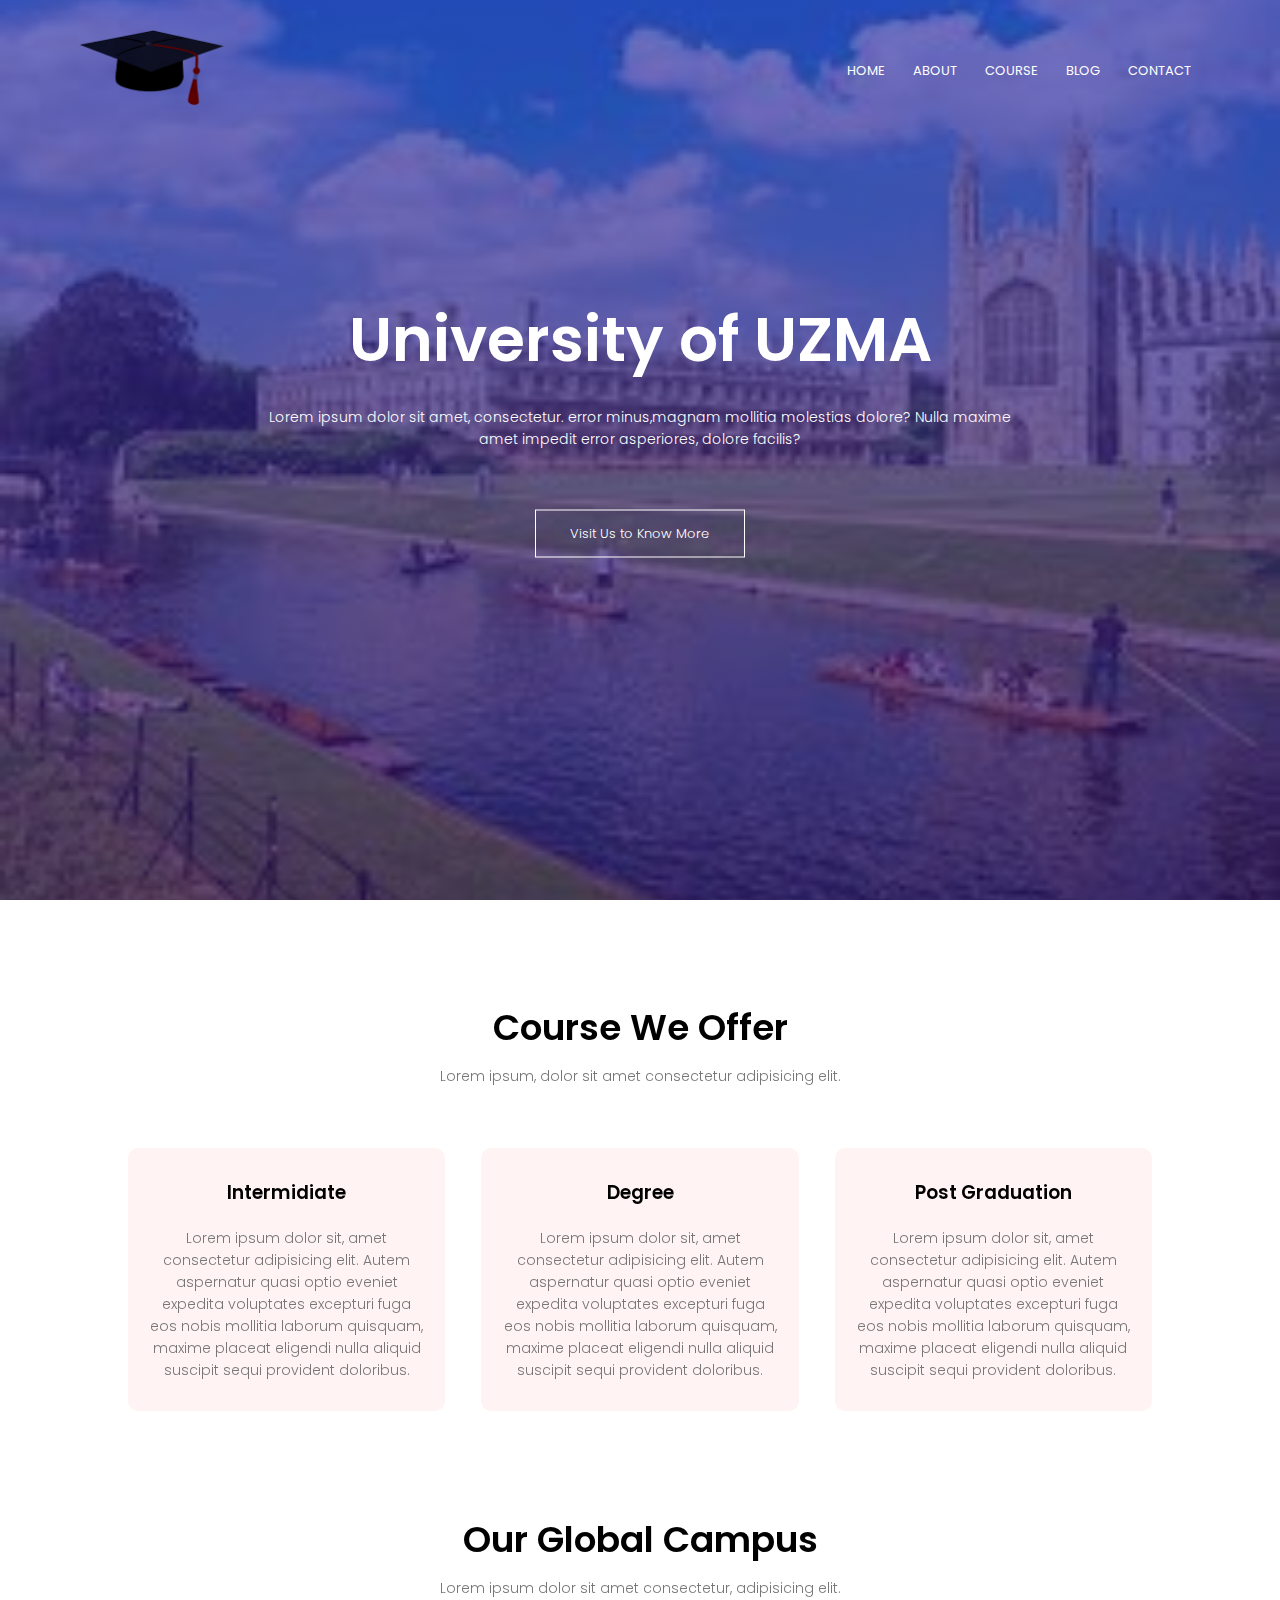
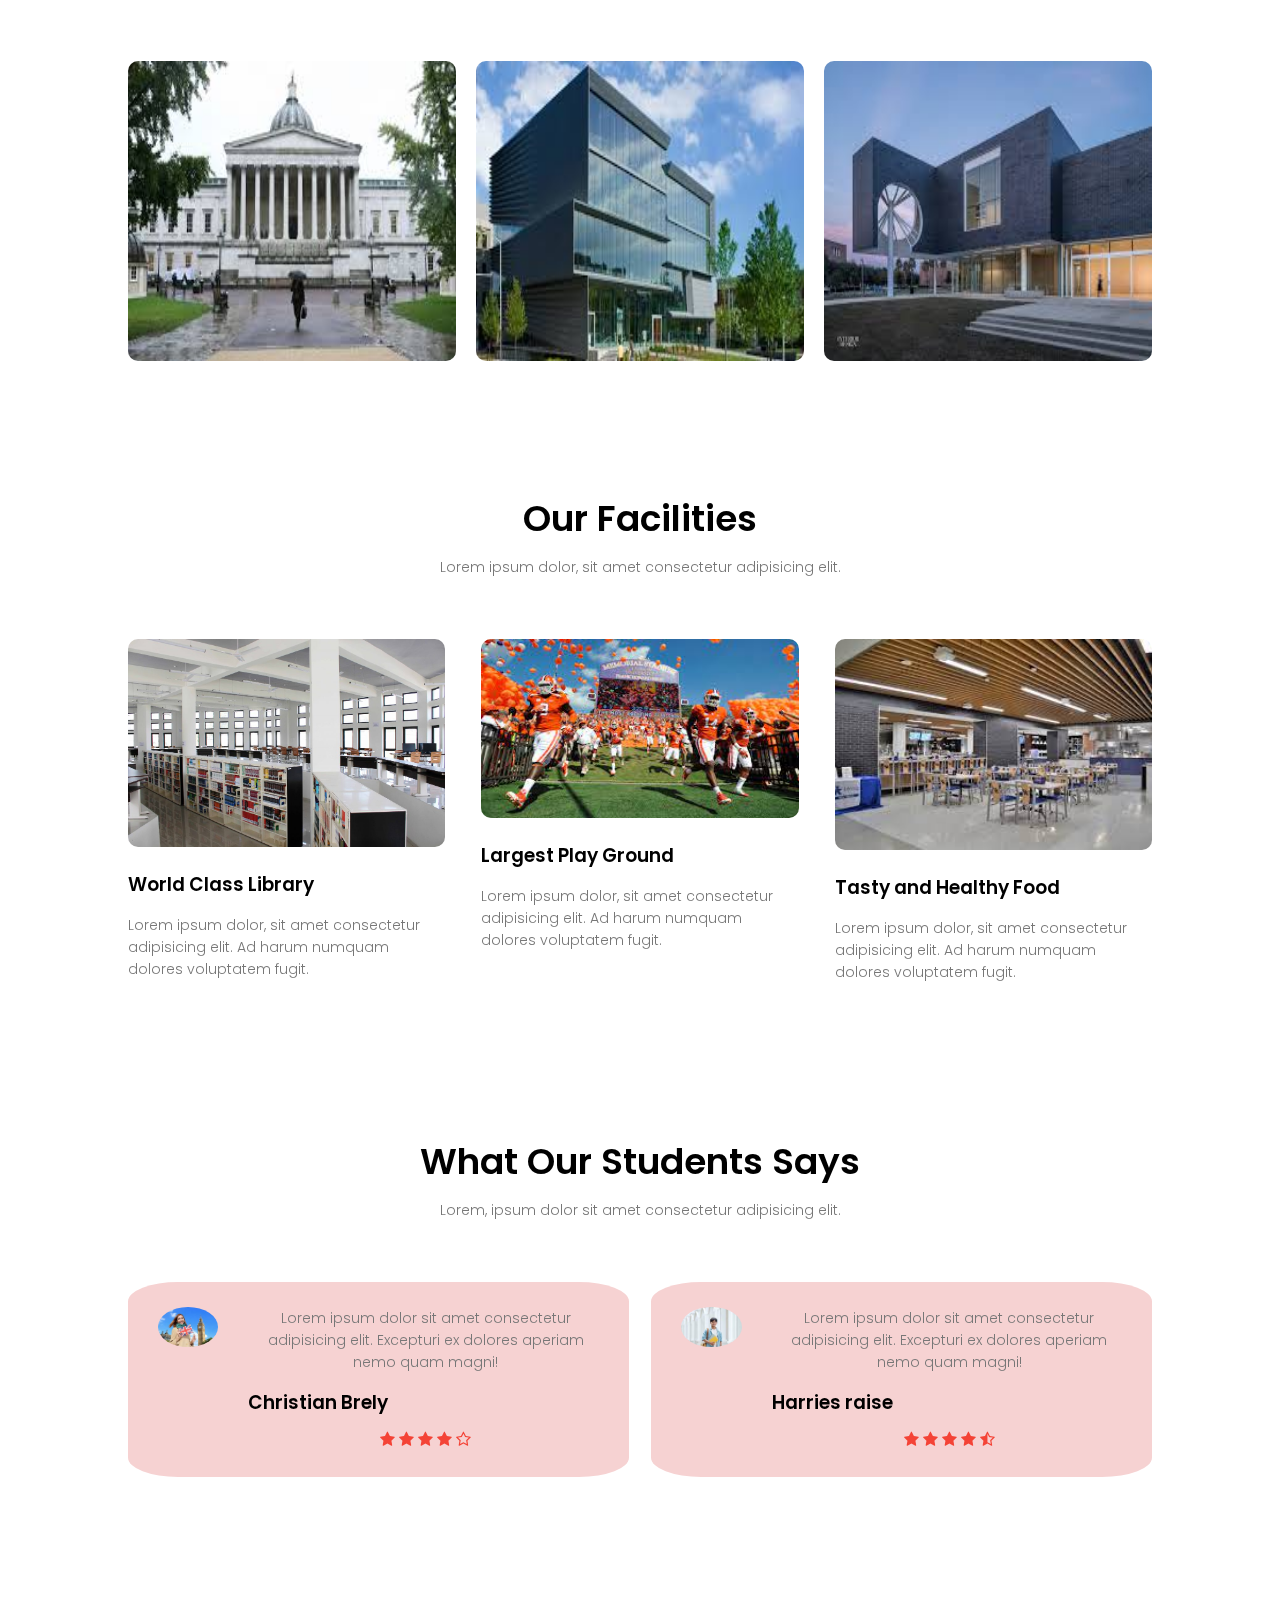
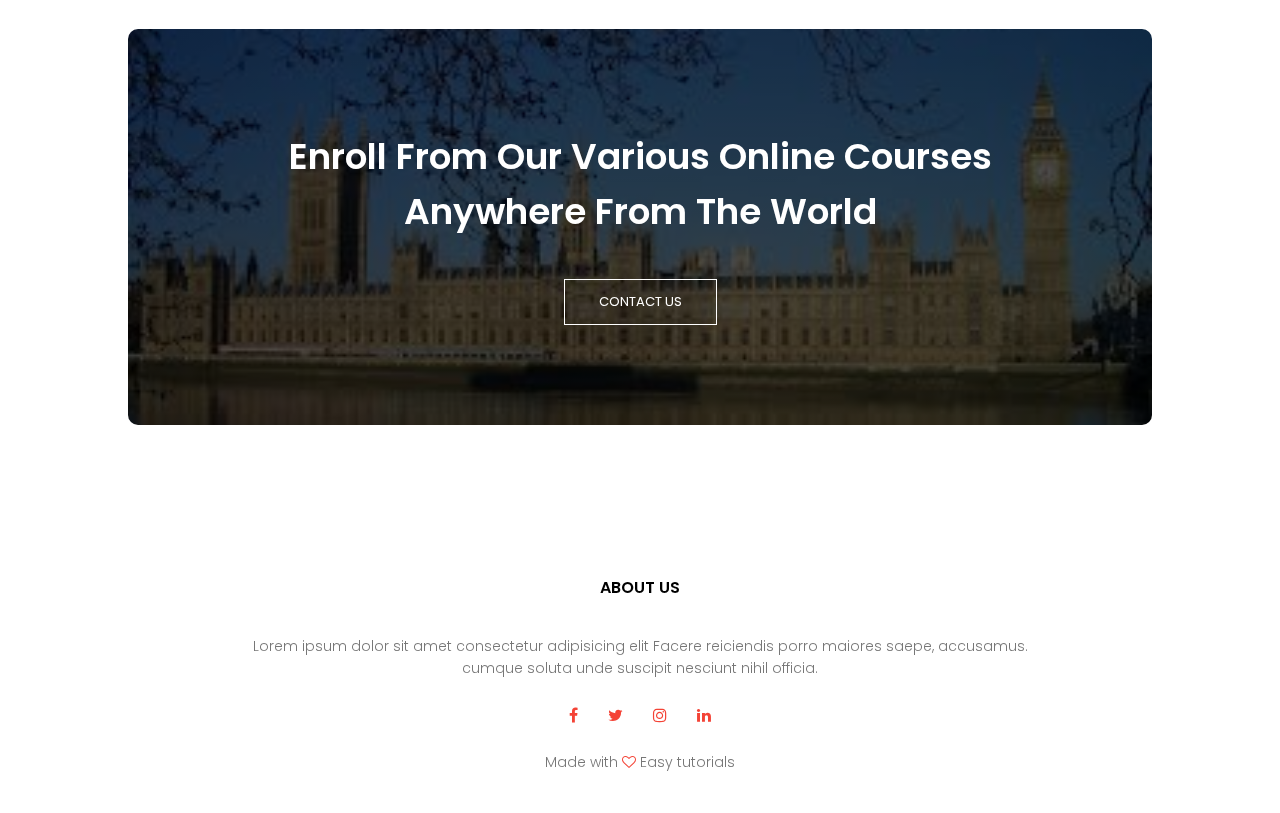
<file: index.html>
<!DOCTYPE html>
<html lang="en">
<head>
    <meta charset="UTF-8">
    <meta name="viewport" content="width=device-width, initial-scale=1.0">
    <title>university of uzma</title>
    <link rel="stylesheet" href="style.css">
    <link rel="preconnect" href="https://fonts.googleapis.com">
<link rel="preconnect" href="https://fonts.gstatic.com" crossorigin>

<link href="https://fonts.googleapis.com/css2?family=Abril+Fatface&family=Balsamiq+Sans:wght@400;700&family=Caveat&family=Pangolin&family=Poppins:ital,wght@1,700&display=swap" rel="stylesheet">
<link rel="stylesheet" href=https://cdnjs.cloudflare.com/ajax/libs/font-awesome/6.1.1/css/all.min.css>
<link rel="stylesheet" href="https://maxcdn.bootstrapcdn.com/font-awesome/4.4.0/css/font-awesome.min.css">
</head>
<body>
    <section class="header">
        <nav>
            <a href="index.html"><img src="./images/logo.png"></a>
            <div class="nav-links" id="navLinks">
                <i class="fa fa-times" onclick="hideMenu()"> </i>
                <ul>
                    <li><a href="index.html">HOME</a></li>
            <li><a href="about.html">ABOUT</a></li>
            <li><a href="course.html">COURSE</a></li>
            <li><a href="blog.html">BLOG</a></li>
            <li><a href="contact.html">CONTACT</a></li>
                </ul>
            </div>
            <i class="fa fa-bars" onclick="showMenu()"> </i>
        </nav>
       <div class="text-box">
        <h1>University of UZMA</h1>
        <p>Lorem ipsum dolor sit amet, consectetur. error minus,magnam mollitia molestias dolore? Nulla maxime<br>  amet impedit error asperiores, dolore facilis?<p>
            <a href="" class="hero-btn">Visit Us to Know More</a>
       </div> 
    
    </section>
    
    
    <!------- Course -------->
    <section class="course">
        <h1>Course We Offer</h1>
        <p>Lorem ipsum, dolor sit amet consectetur adipisicing elit.</p>
         <div class="row">
            <div class="course-col">
                <h3>Intermidiate</h3>
                <p>Lorem ipsum dolor sit, amet consectetur adipisicing elit. Autem aspernatur quasi optio eveniet expedita voluptates excepturi fuga eos nobis mollitia laborum quisquam, maxime placeat eligendi nulla aliquid suscipit sequi provident doloribus.</p>
            </div>
            <div class="course-col">
                <h3>Degree</h3>
                <p>Lorem ipsum dolor sit, amet consectetur adipisicing elit. Autem aspernatur quasi optio eveniet expedita voluptates excepturi fuga eos nobis mollitia laborum quisquam, maxime placeat eligendi nulla aliquid suscipit sequi provident doloribus.</p>
            </div>
            <div class="course-col">
                <h3>Post Graduation</h3>
                <p>Lorem ipsum dolor sit, amet consectetur adipisicing elit. Autem aspernatur quasi optio eveniet expedita voluptates excepturi fuga eos nobis mollitia laborum quisquam, maxime placeat eligendi nulla aliquid suscipit sequi provident doloribus.</p>
            </div>
         </div>
    </section>

    <!-------- Campus -------->
    <section class="campus">
        <h1>Our Global Campus</h1>
        <p>Lorem ipsum dolor sit amet consectetur, adipisicing elit.</p>
        <div class="row">
            <div class="campus-col">
               <img src="./images/uni1.jpg" >
                 <div class="layer">
                    <h3>LONDON</h3>
                </div>
            </div>
            <div class="campus-col">
                <img src="./images/uni2.jpg" >
                  <div class="layer">
                     <h3>NEWYORK</h3>
                 </div>
             </div>
             <div class="campus-col">
                <img src="./images/uni3.jpg" >
                  <div class="layer">
                     <h3>WASHINGTON</h3>
                 </div>
             </div>
        </div>
    </section>
      <!-------------- facilities ---------------->
      <section class="facilities">
        <h1>Our Facilities</h1>
        <p>Lorem ipsum dolor, sit amet consectetur adipisicing elit.</p>
         <div class="row">
            <div class="facilities-col">
                <img src="./images/library.jpg" alt="">
                <h3>World Class Library</h3>
                <p>Lorem ipsum dolor, sit amet consectetur adipisicing elit. Ad harum numquam dolores voluptatem fugit.</p>
            </div>
            <div class="facilities-col">
                <img src="./images/football.jpg" alt="">
                <h3>Largest Play Ground</h3>
                <p>Lorem ipsum dolor, sit amet consectetur adipisicing elit. Ad harum numquam dolores voluptatem fugit.</p>
            </div>
            <div class="facilities-col">
                <img src="./images/cafeteria.jpg" alt="">
                <h3>Tasty and Healthy Food</h3>
                <p>Lorem ipsum dolor, sit amet consectetur adipisicing elit. Ad harum numquam dolores voluptatem fugit.</p>
            </div>
         </div>
      </section>
      <!----------------- Testimonials -------------->
       
    <section class="testimonial">
        <h1>What Our Students Says</h1>
        <p>Lorem, ipsum dolor sit amet consectetur adipisicing elit.</p>
        <div class="row">
            <div class="testimonial-col">
                <img src="./images/girl.jpg">
                <div>
                    <p>
                        Lorem ipsum dolor sit amet consectetur adipisicing elit. Excepturi ex dolores aperiam nemo quam magni!
                    </p>
                    <h3>Christian Brely</h3>
                    <i class="fa fa-star"></i>
                    <i class="fa fa-star"></i>
                    <i class="fa fa-star"></i>
                    <i class="fa fa-star"></i>
                    <i class="fa fa-star-o"></i>

                </div>
            </div>
            <div class="testimonial-col">
                <img src="./images/boy.jpg">
                <div>
                    <p>
                        Lorem ipsum dolor sit amet consectetur adipisicing elit. Excepturi ex dolores aperiam nemo quam magni!
                    </p>
                    <h3>Harries raise</h3>
                    <i class="fa fa-star"></i>
                    <i class="fa fa-star"></i>
                    <i class="fa fa-star"></i>
                    <i class="fa fa-star"></i>
                    <i class="fa fa-star-half-o"></i>
                
                </div>
            </div>
            
        </div>
      </section>
<!---------------------- Call To Action---------------------------->
    <section class="cta">
        <h1>Enroll From Our Various Online Courses <br>
            Anywhere From The World</h1>
        <a href="" class="hero-btn">CONTACT US</a>
 
    </section>

    <!----------------  Footer  -------------->
     <section class="footer">
        <h4>ABOUT US</h4>
        <p>Lorem ipsum dolor sit amet consectetur adipisicing elit Facere reiciendis porro maiores saepe, accusamus.<br> cumque soluta unde suscipit nesciunt nihil officia.
        </p>
        <div class="icons">
            <i class="fa fa-facebook"></i>
            <i class="fa fa-twitter"></i>
            <i class="fa fa-instagram"></i>
            <i class="fa fa-linkedin"></i>
        </div>
        <p>Made with <i class="fa fa-heart-o"></i> Easy tutorials</p>
     </section>

    <!-------JavaScript for Toggle menu --------->
    <script>
        var navLinks = document.getElementById("navLinks");
         function showMenu(){
            navLinks.style.right = "0";
         }
         function hideMenu(){
            navLinks.style.right = "-200px";
         }
       
    </script>
</body>
</html>
</file>
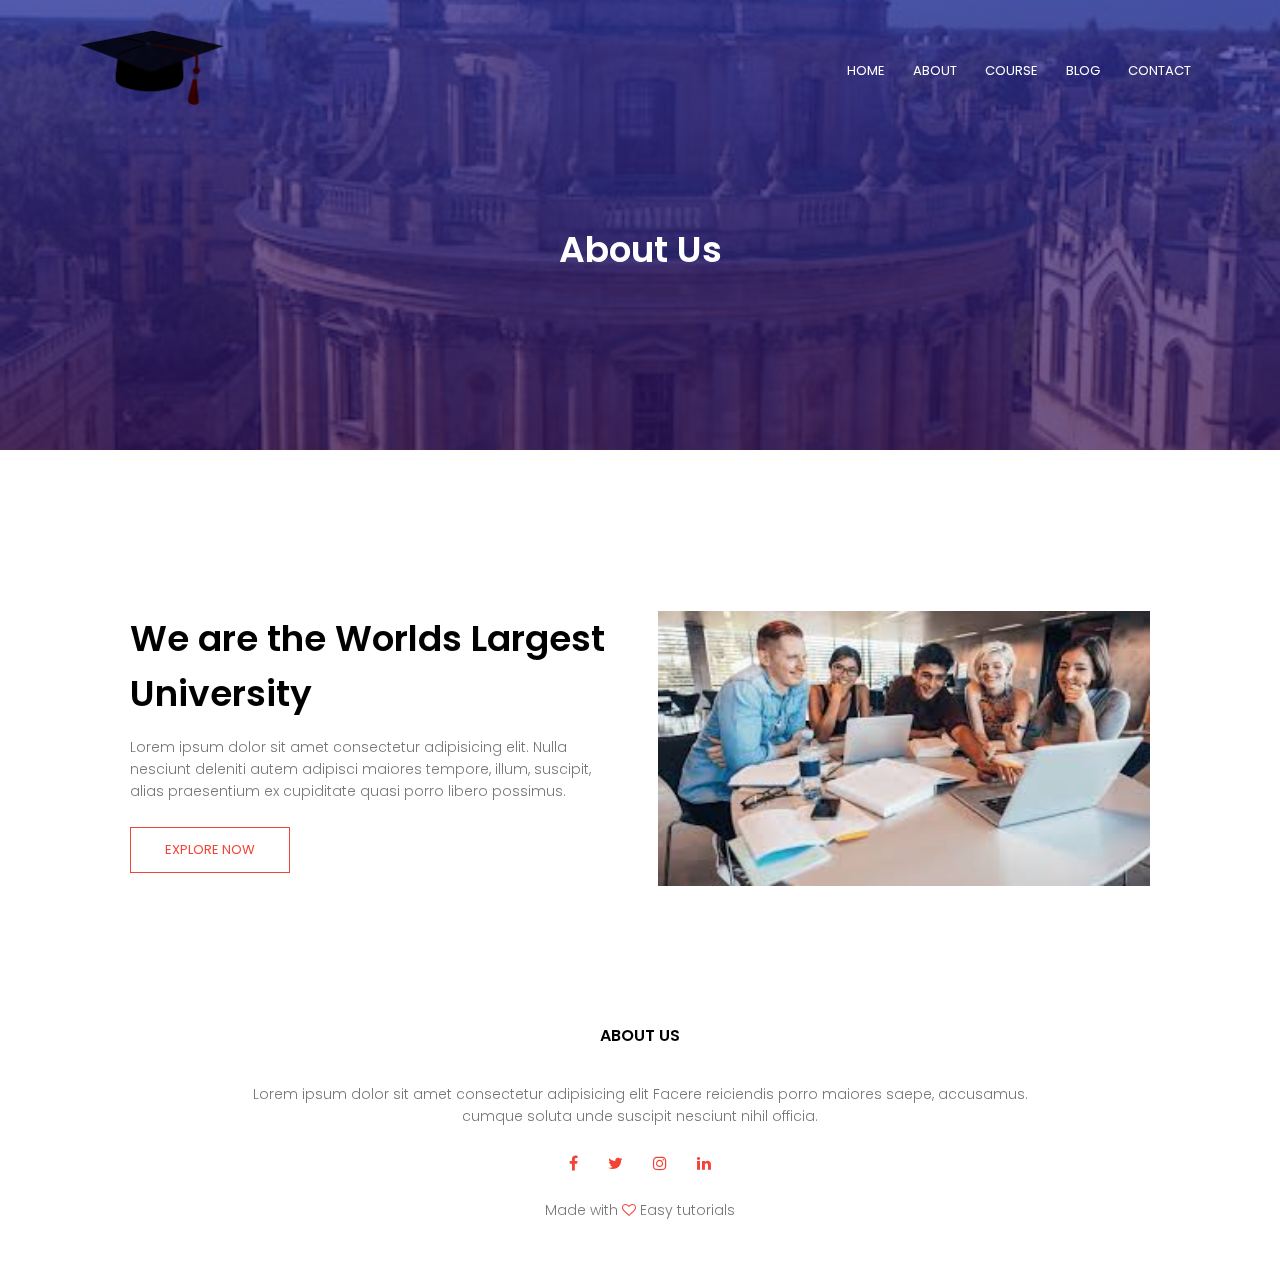
<file: about.html>
<!DOCTYPE html>
<html lang="en">
  <head>
    <meta charset="UTF-8" />
    <meta name="viewport" content="width=device-width, initial-scale=1.0" />
    <title>university of uzma</title>
    <link rel="stylesheet" href="style.css" />
    <link rel="preconnect" href="https://fonts.googleapis.com" />
    <link rel="preconnect" href="https://fonts.gstatic.com" crossorigin />

    <link
      href="https://fonts.googleapis.com/css2?family=Abril+Fatface&family=Balsamiq+Sans:wght@400;700&family=Caveat&family=Pangolin&family=Poppins:ital,wght@1,700&display=swap"
      rel="stylesheet"
    />
    <link rel="stylesheet"
    href=https://cdnjs.cloudflare.com/ajax/libs/font-awesome/6.1.1/css/all.min.css>
    <link
      rel="stylesheet"
      href="https://maxcdn.bootstrapcdn.com/font-awesome/4.4.0/css/font-awesome.min.css"
    />
  </head>
  <body>
    <section class="sub-header">
      <nav>
        <a href="index.html"><img src="./images/logo.png" /></a>
        <div class="nav-links" id="navLinks">
          <i class="fa fa-times" onclick="hideMenu()"> </i>
          <ul>
            <li><a href="index.html">HOME</a></li>
            <li><a href="about.html">ABOUT</a></li>
            <li><a href="course.html">COURSE</a></li>
            <li><a href="blog.html">BLOG</a></li>
            <li><a href="contact.html">CONTACT</a></li>
          </ul>
        </div>
        <i class="fa fa-bars" onclick="showMenu()"> </i>
      </nav>
      <h1>About Us</h1>
    </section>

    <!-----------------  about us content  ------------------->
    <section class="about-us">
      <div class="row">
        <div class="about-col">
          <h1>We are the Worlds Largest University</h1>
           <p>Lorem ipsum dolor sit amet consectetur adipisicing elit. Nulla nesciunt deleniti autem adipisci maiores tempore, illum, suscipit, alias praesentium ex cupiditate quasi porro libero possimus.</p>
           <a href="" class="hero-btn red-btn">EXPLORE NOW</a>
        </div>
        <div class="about-col">
            <img src="./images/ab1.jpg" alt="" >
        </div>
      </div>
    </section>
    <!----------------  Footer  -------------->
    <section class="footer">
      <h4>ABOUT US</h4>
      <p>
        Lorem ipsum dolor sit amet consectetur adipisicing elit Facere
        reiciendis porro maiores saepe, accusamus.<br />
        cumque soluta unde suscipit nesciunt nihil officia.
      </p>
      <div class="icons">
        <i class="fa fa-facebook"></i>
        <i class="fa fa-twitter"></i>
        <i class="fa fa-instagram"></i>
        <i class="fa fa-linkedin"></i>
      </div>
      <p>Made with <i class="fa fa-heart-o"></i> Easy tutorials</p>
    </section>

    <!-------JavaScript for Toggle menu --------->
    <script>
      var navLinks = document.getElementById("navLinks");
      function showMenu() {
        navLinks.style.right = "0";
      }
      function hideMenu() {
        navLinks.style.right = "-200px";
      }
    </script>
  </body>
</html>
</file>
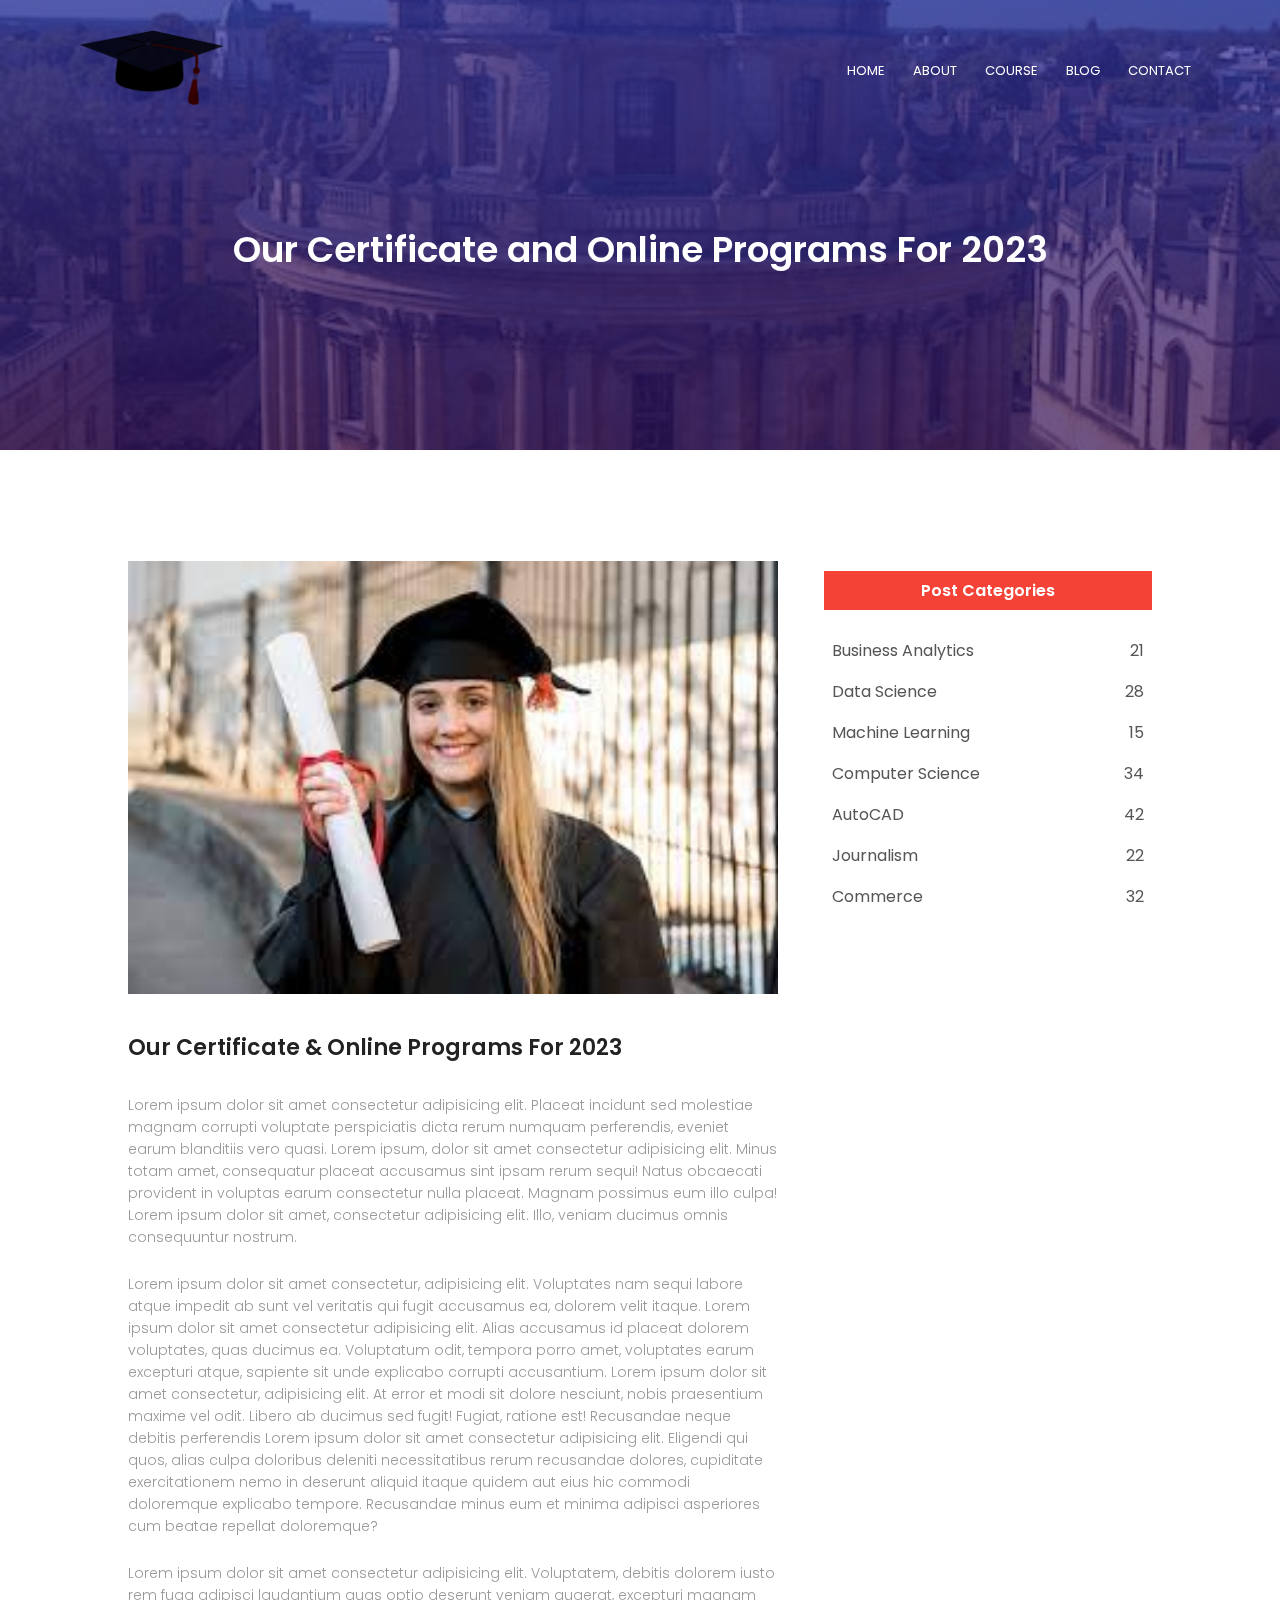
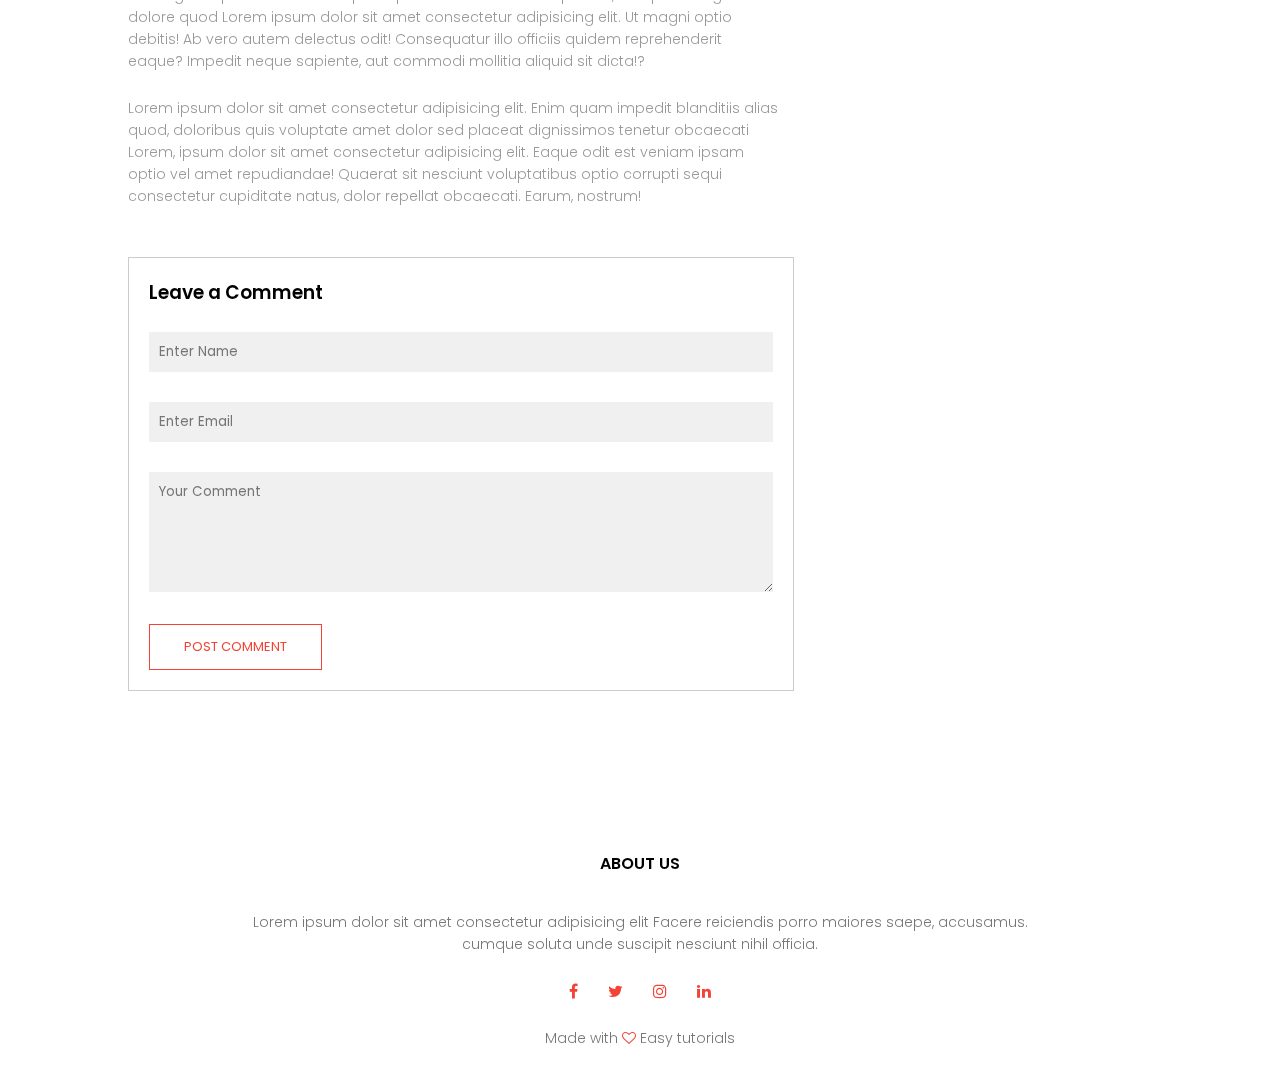
<file: blog.html>
<!DOCTYPE html>
<html lang="en">
  <head>
    <meta charset="UTF-8" />
    <meta name="viewport" content="width=device-width, initial-scale=1.0" />
    <title>university of uzma</title>
    <link rel="stylesheet" href="style.css" />
    <link rel="preconnect" href="https://fonts.googleapis.com" />
    <link rel="preconnect" href="https://fonts.gstatic.com" crossorigin />

    <link
      href="https://fonts.googleapis.com/css2?family=Abril+Fatface&family=Balsamiq+Sans:wght@400;700&family=Caveat&family=Pangolin&family=Poppins:ital,wght@1,700&display=swap"
      rel="stylesheet"
    />
    <link rel="stylesheet"
    href=https://cdnjs.cloudflare.com/ajax/libs/font-awesome/6.1.1/css/all.min.css>
    <link
      rel="stylesheet"
      href="https://maxcdn.bootstrapcdn.com/font-awesome/4.4.0/css/font-awesome.min.css"
    />
  </head>
  <body>
    <section class="sub-header">
      <nav>
        <a href="index.html"><img src="./images/logo.png" /></a>
        <div class="nav-links" id="navLinks">
          <i class="fa fa-times" onclick="hideMenu()"> </i>
          <ul>
            <li><a href="index.html">HOME</a></li>
            <li><a href="about.html">ABOUT</a></li>
            <li><a href="course.html">COURSE</a></li>
            <li><a href="blog.html">BLOG</a></li>
            <li><a href="contact.html">CONTACT</a></li>
          </ul>
        </div>
        <i class="fa fa-bars" onclick="showMenu()"> </i>
      </nav>
      <h1>Our Certificate and Online Programs For 2023</h1>
    </section>
    <!------------ blog page content--------->
    <section class="blog-content">
    <div class="row">
    
      <div class="blog-left">
        <img src="./images/certificate.jpg" alt="">
          <h2>Our Certificate & Online Programs For 2023</h2>
          <p>Lorem ipsum dolor sit amet consectetur adipisicing elit. Placeat incidunt sed molestiae magnam corrupti voluptate perspiciatis dicta rerum numquam perferendis, eveniet earum blanditiis vero quasi. Lorem ipsum, dolor sit amet consectetur adipisicing elit. Minus totam amet, consequatur placeat accusamus sint ipsam rerum sequi! Natus obcaecati provident in voluptas earum consectetur nulla placeat. Magnam possimus eum illo culpa! Lorem ipsum dolor sit amet, consectetur adipisicing elit. Illo, veniam ducimus omnis consequuntur nostrum. </p>
          <br>
          <p>
            Lorem ipsum dolor sit amet consectetur, adipisicing elit. Voluptates nam sequi labore atque impedit ab sunt vel veritatis qui fugit accusamus ea, dolorem velit itaque. Lorem ipsum dolor sit amet consectetur adipisicing elit. Alias accusamus id placeat dolorem voluptates, quas ducimus ea. Voluptatum odit, tempora porro amet, voluptates earum excepturi atque, sapiente sit unde explicabo corrupti accusantium. Lorem ipsum dolor sit amet consectetur, adipisicing elit. At error et modi sit dolore nesciunt, nobis praesentium maxime vel odit. Libero ab ducimus sed fugit! Fugiat, ratione est! Recusandae neque debitis perferendis  Lorem ipsum dolor sit amet consectetur adipisicing elit. Eligendi qui quos, alias culpa doloribus deleniti necessitatibus rerum recusandae dolores, cupiditate exercitationem nemo in deserunt aliquid itaque quidem aut eius hic commodi doloremque explicabo tempore. Recusandae minus eum et minima adipisci asperiores cum beatae repellat doloremque?
          </p>
          <br>
          <p>Lorem ipsum dolor sit amet consectetur adipisicing elit. Voluptatem, debitis dolorem iusto rem fuga adipisci laudantium quas optio deserunt veniam quaerat, excepturi magnam dolore quod Lorem ipsum dolor sit amet consectetur adipisicing elit. Ut magni optio debitis! Ab vero autem delectus odit! Consequatur illo officiis quidem reprehenderit eaque? Impedit neque sapiente, aut commodi mollitia aliquid sit dicta!?</p>
          <br>
          <p>Lorem ipsum dolor sit amet consectetur adipisicing elit. Enim quam impedit blanditiis alias quod, doloribus quis voluptate amet dolor sed placeat dignissimos tenetur obcaecati Lorem, ipsum dolor sit amet consectetur adipisicing elit. Eaque odit est veniam ipsam optio vel amet repudiandae! Quaerat sit nesciunt voluptatibus optio corrupti sequi consectetur cupiditate natus, dolor repellat obcaecati. Earum, nostrum!</p>
          <div class="comment-box">
     
           <h3>Leave a Comment</h3>

           <form class="comment-form">
            <input type="text" placeholder="Enter Name">
            <input type="email" placeholder="Enter Email">
            <textarea rows="5" placeholder="Your Comment"></textarea>
            <button type="submit" class="hero-btn red-btn">POST COMMENT</button>

           </form>


          </div>
      




      </div>
      <div class="blog-right">
        <h3>Post Categories</h3>
        <div>
          <span>Business Analytics</span>
          <span>21</span>
        </div>
        <div>
          <span>Data Science</span>
          <span>28</span>
        </div>
        <div>
          <span>Machine Learning</span>
          <span>15</span>
        </div>
        <div>
          <span>Computer Science</span>
          <span>34</span>
        </div>
        <div>
          <span>AutoCAD</span>
          <span>42</span>
        </div>
        <div>
          <span>Journalism</span>
          <span>22</span>
        </div>
        <div>
          <span>Commerce</span>
          <span>32</span>
        </div>
      </div>
    </div> 
  
     
    </section>
  
    <!----------------  Footer  -------------->
    <section class="footer">
      <h4>ABOUT US</h4>
      <p>
        Lorem ipsum dolor sit amet consectetur adipisicing elit Facere
        reiciendis porro maiores saepe, accusamus.<br />
        cumque soluta unde suscipit nesciunt nihil officia.
      </p>
      <div class="icons">
        <i class="fa fa-facebook"></i>
        <i class="fa fa-twitter"></i>
        <i class="fa fa-instagram"></i>
        <i class="fa fa-linkedin"></i>
      </div>
      <p>Made with <i class="fa fa-heart-o"></i> Easy tutorials</p>
    </section>

    <!-------JavaScript for Toggle menu --------->
    <script>
      var navLinks = document.getElementById("navLinks");
      function showMenu() {
        navLinks.style.right = "0";
      }
      function hideMenu() {
        navLinks.style.right = "-200px";
      }
    </script>
  </body>
</html>
</file>
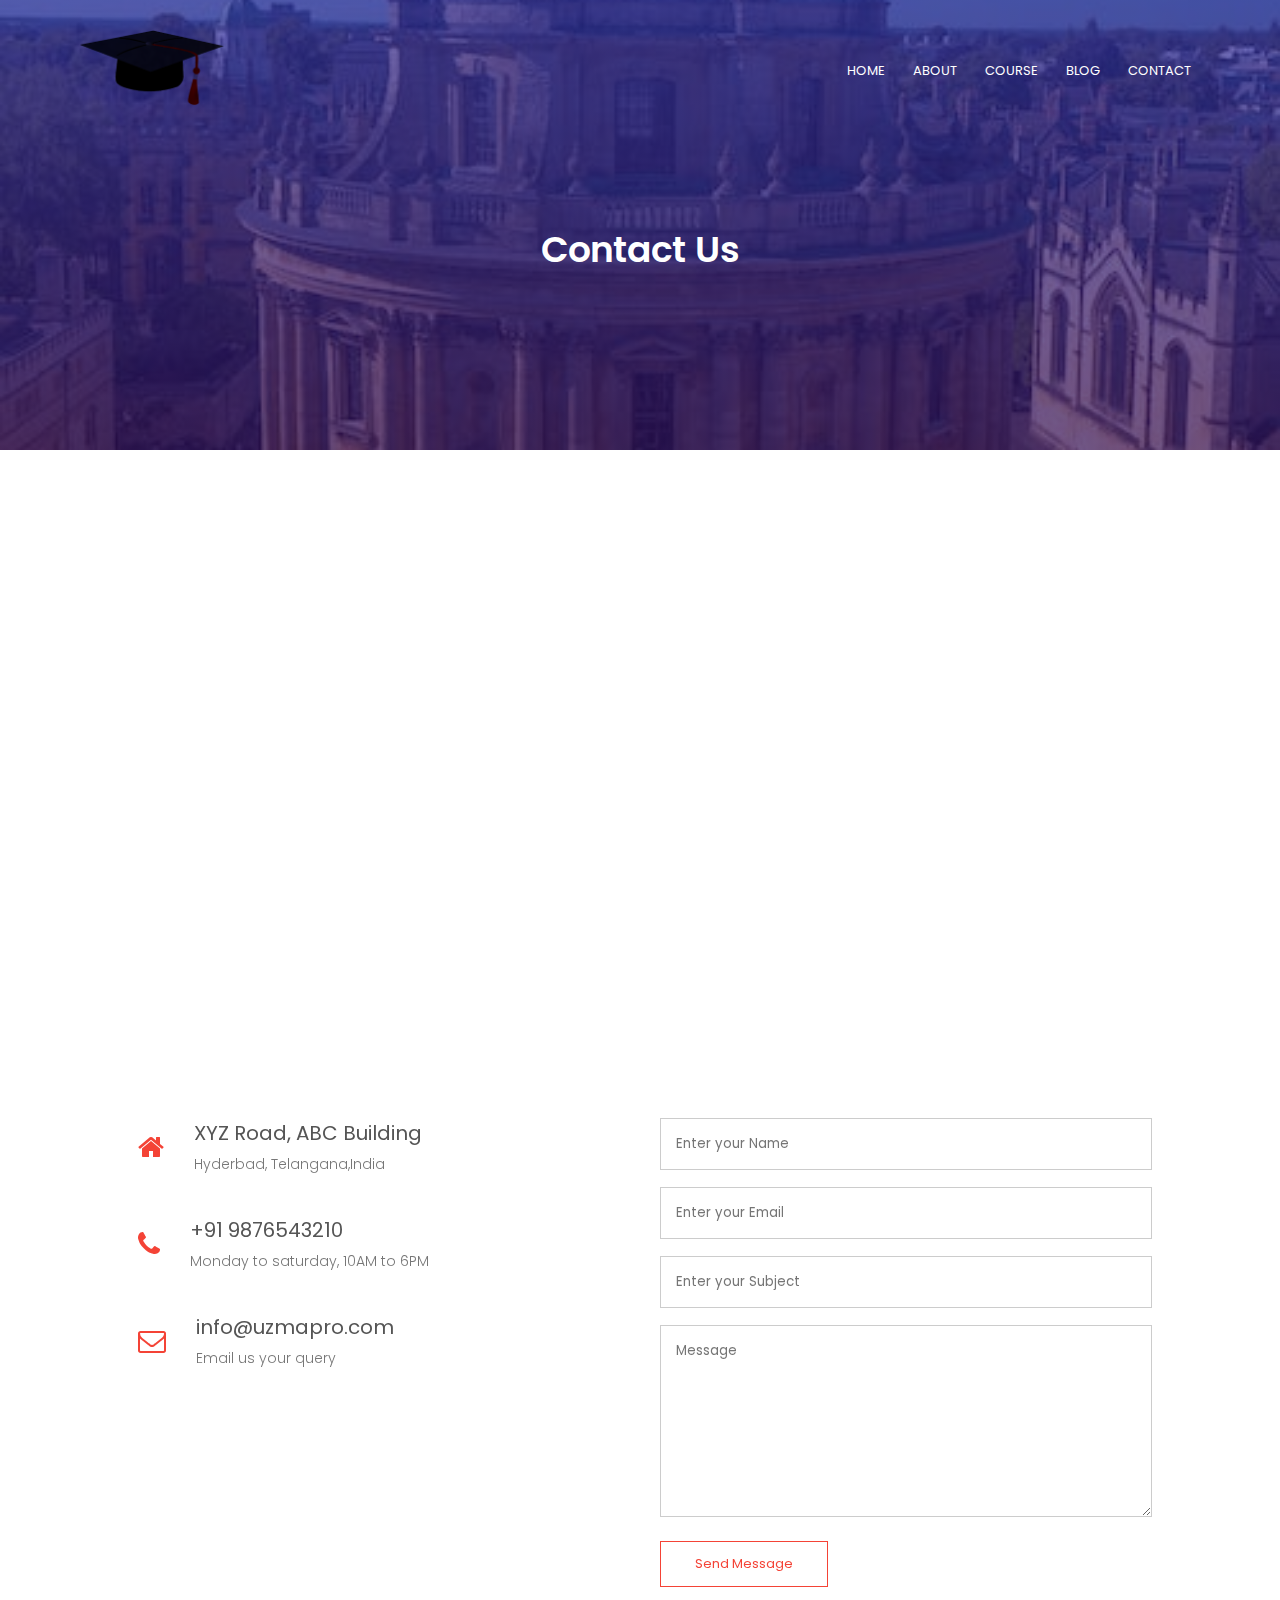
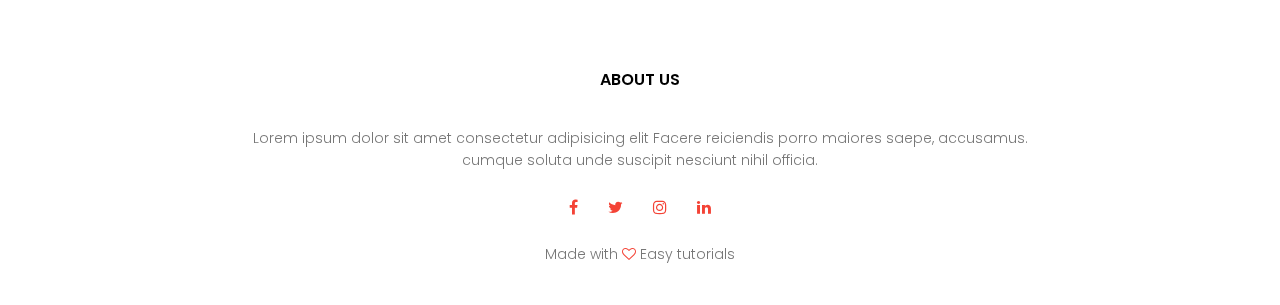
<file: contact.html>
<!DOCTYPE html>
<html lang="en">
  <head>
    <meta charset="UTF-8" />
    <meta name="viewport" content="width=device-width, initial-scale=1.0" />
    <title>university of uzma</title>
    <link rel="stylesheet" href="style.css" />
    <link rel="preconnect" href="https://fonts.googleapis.com" />
    <link rel="preconnect" href="https://fonts.gstatic.com" crossorigin />

    <link
      href="https://fonts.googleapis.com/css2?family=Abril+Fatface&family=Balsamiq+Sans:wght@400;700&family=Caveat&family=Pangolin&family=Poppins:ital,wght@1,700&display=swap"
      rel="stylesheet"
    />
    <link rel="stylesheet"
    href=https://cdnjs.cloudflare.com/ajax/libs/font-awesome/6.1.1/css/all.min.css>
    <link
      rel="stylesheet"
      href="https://maxcdn.bootstrapcdn.com/font-awesome/4.4.0/css/font-awesome.min.css"
    />
  </head>
  <body>
    <section class="sub-header">
      <nav>
        <a href="index.html"><img src="./images/logo.png" /></a>
        <div class="nav-links" id="navLinks">
          <i class="fa fa-times" onclick="hideMenu()"> </i>
          <ul>
            <li><a href="index.html">HOME</a></li>
            <li><a href="about.html">ABOUT</a></li>
            <li><a href="course.html">COURSE</a></li>
            <li><a href="blog.html">BLOG</a></li>
            <li><a href="contact.html">CONTACT</a></li>
          </ul>
        </div>
        <i class="fa fa-bars" onclick="showMenu()"> </i>
      </nav>
      <h1>Contact Us</h1>
    </section>
    <!------------     Contact Us     ------------->
    <section class="location">
      <iframe src="https://www.google.com/maps/embed?pb=!1m14!1m12!1m3!1d3929353.8896644763!2d80.7610164!3d15.89546195!2m3!1f0!2f0!3f0!3m2!1i1024!2i768!4f13.1!5e0!3m2!1sen!2sin!4v1693208246982!5m2!1sen!2sin" width="600" height="450" style="border:0;" allowfullscreen="" loading="lazy" referrerpolicy="no-referrer-when-downgrade"></iframe>

    </section>
     <section class="contact-us">
      <div class="row">
        <div class="contact-col">
          <div>
            <i class="fa fa-home"></i>
            <span>
              <h5>XYZ Road, ABC Building</h5>
              <p>Hyderbad, Telangana,India</p>
            </span>
          </div>
          <div>
            <i class="fa fa-phone"></i>
            <span>
              <h5>+91 9876543210</h5>
              <p>Monday to saturday, 10AM to 6PM</p>
            </span>
          </div>
          <div>
            <i class="fa fa-envelope-o"></i>
            <span>
              <h5>info@uzmapro.com</h5>
              <p>Email us your query</p>
            </span>
          </div>
        </div>
        <div class="contact-col">

          <form class="">
            <input type="text" placeholder="Enter your Name" required>
            <input type="email" placeholder="Enter your Email" required>
            <input type="text" placeholder="Enter your Subject" required>
            <textarea rows="8" placeholder="Message" required></textarea>
            <button type="submit" class="hero-btn red-btn">Send Message</button>

           </form>




        </div>
      </div>
     </section>



    <!----------------  Footer  -------------->
    <section class="footer">
      <h4>ABOUT US</h4>
      <p>
        Lorem ipsum dolor sit amet consectetur adipisicing elit Facere
        reiciendis porro maiores saepe, accusamus.<br />
        cumque soluta unde suscipit nesciunt nihil officia.
      </p>
      <div class="icons">
        <i class="fa fa-facebook"></i>
        <i class="fa fa-twitter"></i>
        <i class="fa fa-instagram"></i>
        <i class="fa fa-linkedin"></i>
      </div>
      <p>Made with <i class="fa fa-heart-o"></i> Easy tutorials</p>
    </section>

    <!-------JavaScript for Toggle menu --------->
    <script>
      var navLinks = document.getElementById("navLinks");
      function showMenu() {
        navLinks.style.right = "0";
      }
      function hideMenu() {
        navLinks.style.right = "-200px";
      }
    </script>
  </body>
</html>
</file>
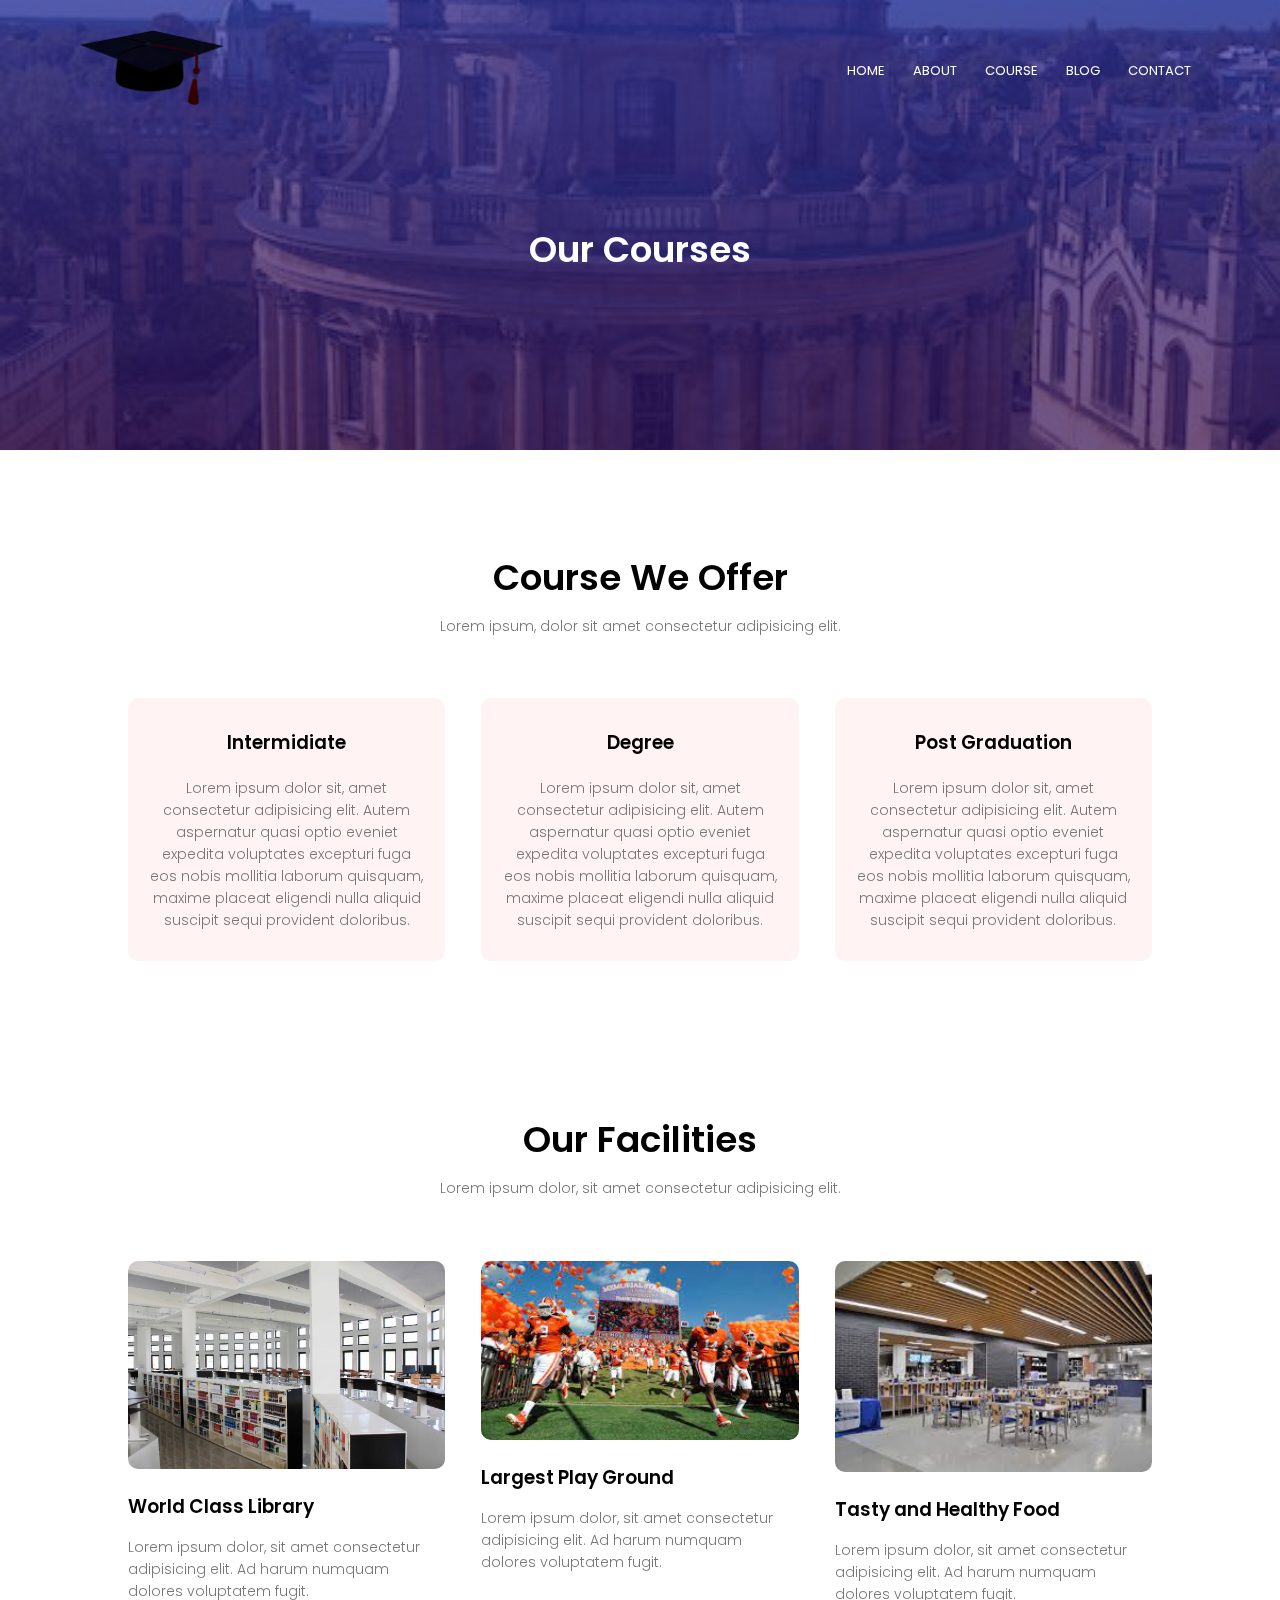
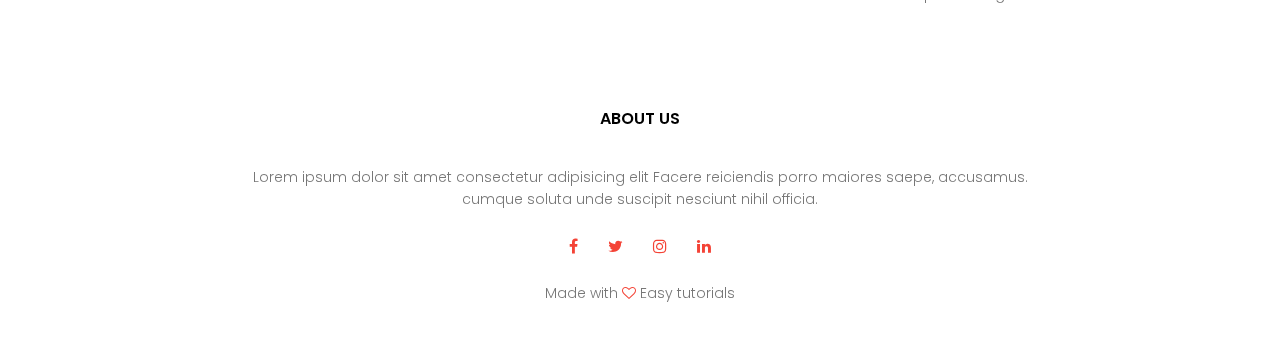
<file: course.html>
<!DOCTYPE html>
<html lang="en">
  <head>
    <meta charset="UTF-8" />
    <meta name="viewport" content="width=device-width, initial-scale=1.0" />
    <title>university of uzma</title>
    <link rel="stylesheet" href="style.css" />
    <link rel="preconnect" href="https://fonts.googleapis.com" />
    <link rel="preconnect" href="https://fonts.gstatic.com" crossorigin />

    <link
      href="https://fonts.googleapis.com/css2?family=Abril+Fatface&family=Balsamiq+Sans:wght@400;700&family=Caveat&family=Pangolin&family=Poppins:ital,wght@1,700&display=swap"
      rel="stylesheet"
    />
    <link rel="stylesheet"
    href=https://cdnjs.cloudflare.com/ajax/libs/font-awesome/6.1.1/css/all.min.css>
    <link
      rel="stylesheet"
      href="https://maxcdn.bootstrapcdn.com/font-awesome/4.4.0/css/font-awesome.min.css"
    />
  </head>
  <body>
    <section class="sub-header">
      <nav>
        <a href="index.html"><img src="./images/logo.png" /></a>
        <div class="nav-links" id="navLinks">
          <i class="fa fa-times" onclick="hideMenu()"> </i>
          <ul>
            <li><a href="index.html">HOME</a></li>
            <li><a href="about.html">ABOUT</a></li>
            <li><a href="course.html">COURSE</a></li>
            <li><a href="blog.html">BLOG</a></li>
            <li><a href="contact.html">CONTACT</a></li>
          </ul>
        </div>
        <i class="fa fa-bars" onclick="showMenu()"> </i>
      </nav>
      <h1>Our Courses</h1>
    </section>
    <!------- Course -------->
    <section class="course">
      <h1>Course We Offer</h1>
      <p>Lorem ipsum, dolor sit amet consectetur adipisicing elit.</p>
       <div class="row">
          <div class="course-col">
              <h3>Intermidiate</h3>
              <p>Lorem ipsum dolor sit, amet consectetur adipisicing elit. Autem aspernatur quasi optio eveniet expedita voluptates excepturi fuga eos nobis mollitia laborum quisquam, maxime placeat eligendi nulla aliquid suscipit sequi provident doloribus.</p>
            </div>
            <div class="course-col">
                <h3>Degree</h3>
                <p>Lorem ipsum dolor sit, amet consectetur adipisicing elit. Autem aspernatur quasi optio eveniet expedita voluptates excepturi fuga eos nobis mollitia laborum quisquam, maxime placeat eligendi nulla aliquid suscipit sequi provident doloribus.</p>
            </div>
            <div class="course-col">
                <h3>Post Graduation</h3>
                <p>Lorem ipsum dolor sit, amet consectetur adipisicing elit. Autem aspernatur quasi optio eveniet expedita voluptates excepturi fuga eos nobis mollitia laborum quisquam, maxime placeat eligendi nulla aliquid suscipit sequi provident doloribus.</p>
              </div>
            </div>
       </section>
    <!-------------- facilities ---------------->
    <section class="facilities">
      <h1>Our Facilities</h1>
      <p>Lorem ipsum dolor, sit amet consectetur adipisicing elit.</p>
       <div class="row">
          <div class="facilities-col">
              <img src="./images/library.jpg" alt="">
              <h3>World Class Library</h3>
              <p>Lorem ipsum dolor, sit amet consectetur adipisicing elit. Ad harum numquam dolores voluptatem fugit.</p>
          </div>
          <div class="facilities-col">
              <img src="./images/football.jpg" alt="">
              <h3>Largest Play Ground</h3>
              <p>Lorem ipsum dolor, sit amet consectetur adipisicing elit. Ad harum numquam dolores voluptatem fugit.</p>
          </div>
          <div class="facilities-col">
              <img src="./images/cafeteria.jpg" alt="">
              <h3>Tasty and Healthy Food</h3>
              <p>Lorem ipsum dolor, sit amet consectetur adipisicing elit. Ad harum numquam dolores voluptatem fugit.</p>
          </div>
       </div>
    </section>

  
    <!----------------  Footer  -------------->
    <section class="footer">
      <h4>ABOUT US</h4>
      <p>
        Lorem ipsum dolor sit amet consectetur adipisicing elit Facere
        reiciendis porro maiores saepe, accusamus.<br />
        cumque soluta unde suscipit nesciunt nihil officia.
      </p>
      <div class="icons">
        <i class="fa fa-facebook"></i>
        <i class="fa fa-twitter"></i>
        <i class="fa fa-instagram"></i>
        <i class="fa fa-linkedin"></i>
      </div>
      <p>Made with <i class="fa fa-heart-o"></i> Easy tutorials</p>
    </section>

    <!-------JavaScript for Toggle menu --------->
    <script>
      var navLinks = document.getElementById("navLinks");
      function showMenu() {
        navLinks.style.right = "0";
      }
      function hideMenu() {
        navLinks.style.right = "-200px";
      }
    </script>
  </body>
</html>
</file>
<file: style.css>
*{
    margin: 0;
    padding: 0;
    font-family: 'Poppins', sans-serif;
}
.header{
    min-height: 100vh;
    width: 100vw;
    background-image: linear-gradient(rgba(49, 49, 166, 0.696), rgba(49, 18, 99, 0.696)) , url(./insideview.jpg);
    background-position:center;
    background-size:cover;
    position: relative;
    
}
nav{
    display: flex;
    padding: 2% 6%;
    justify-content: space-between;
    align-items: center;
}
nav img{
    width: 150px;
    mix-blend-mode: multiply;
    
}
.nav-links{
    flex: 1;
    text-align: right;

}
.nav-links ul li{
    list-style: none;
    display: inline-block;
    padding: 8px 12px;
    position: relative;
}
.nav-links ul li a{
    color: white;
    text-decoration: none;
    font-size: 13px;
}
.nav-links ul li::after{
    content: '';
    width: 0%;
    height: 2px;
    background: #f44336;
    display: block;
    margin: auto;
    transition: 0.5s;
}
.nav-links ul li:hover::after{
    width: 100%;
}

.text-box{
    width: 90%;
    color: #fff;
    position: absolute;
    top: 50%;
    left: 50%;
    transform: translate(-50%,-50%);
    text-align: center;
}
.text-box h1{
    font-size: 62px;
}
.text-box p{
    color: #fff;
    margin: 10px 0 40px;
    font-size: 14px;
}
.hero-btn{
    display: inline-block;
    text-decoration: none;
    color: #fff;
    border: 1px solid #fff;
    padding: 12px 34px;
    font-size: 13px;
    background: transparent;
    position: relative;
    cursor: pointer;
}
.hero-btn:hover{
    border: 1px solid #f44336;
    background: #f44336;
    transition: 1s;
}
nav .fa {
    display: none;
}
@media(max-width: 700px){
    .text-box h1{
        font-size: 20px;
    }
    .nav-links ul li{
        display: block;
    }
    .nav-links{
        position: fixed;
        background: #f44336;
        height: 100vh;
        width: 200px;
        top: 0;
        right: -200px;
        text-align: left;
       z-index: 2;
       transition: 1s;
    }
    nav .fa{
        display: block;
        color: #fff;
        margin: 10px;
        font-size: 22px;
        cursor: pointer;
    } 
    .nav-links ul{
        padding: 30px;
        
    }
}
/*------ course ------ */
.course{
   width: 80%;
   margin: auto;
   text-align: center;
   padding-top: 100px;
}
h1{
    font-size: 36px;
    font-weight: 600;
}
p{
    color: #777;
    font-size: 14px;
    font-weight: 300;
    line-height: 22px;
    padding: 10px;
}
.row{
    margin-top: 5%;
    display: flex;
    justify-content: space-between;
}
.course-col{
    flex-basis: 31%;
    background: #fff3f3;
    border-radius: 10px;
    margin-bottom: 5%;
    padding: 20px 12px;
    box-sizing: border-box;
    transition: 0.5s;
}
h3{
    text-align: center;
    font-weight: 600;
    margin: 10px 0;
}
.course-col:hover{
    box-shadow: 0 0 20px 0px rgba(0,0,0,0.2);

}
@media(max-width: 700px){
    .row{
        flex-direction: column;
    }
}
/*----------  campus  -------*/
.campus{
    width: 80%;
    margin: auto;
    text-align: center;
    padding-top: 50px;
}
.campus-col{
    flex-basis: 32%;
    border-radius:10px;
    margin-bottom: 30px;
    position: relative;
    overflow: hidden;

}
.campus-col img{
    height: 300px;
    width: 100%;
    display: block;

}
.layer{
    background:transparent;
    height: 100%;
    width: 100%;
    position: absolute;
    top: 0;
    left: 0;
    transition: 5s;
}
.layer:hover{
    background: rgba(226, 0, 0, 0.7);
}

.layer h3{
    width: 100%;
    font-weight: 500;
    color: #fff;
    font-size:26px;
    bottom: 0;
    left: 50%;
    transform: translateX(-50%);
    position: absolute;
    opacity: 0;
}
.layer:hover h3{
    bottom: 49%;
    opacity: 1;
}

/*---------  facilities  -----------*/
.facilities{
    width: 80%;
    margin: auto;
    text-align: center;
    padding-top: 100px;
}
.facilities-col{
    flex-basis: 31%;
    border-radius: 10px;
    margin-bottom: 5%;
    text-align: left;
}
.facilities-col img{
    width: 100%;
    border-radius: 10px;

}
.facilities-col p{
    padding: 0;
}
.facilities-col h3{
    margin-top: 16px;
    margin-bottom: 15px;
    text-align: left;
}
.testimonial{
    width: 80%;
    margin: auto;
    padding-top: 100px;
    text-align: center;

}
.testimonial-col{
    flex-basis: 44%;
    border-radius: 10%;
    margin-bottom: 5%;
    text-align: center;
    background: #f6d2d2;
    padding: 25px;
    cursor: pointer;
    display: flex;
}
.testimonial-col img{
    height: 40px;
    margin-left: 5px;
    margin-right: 30px;
    border-radius: 50%;
}
.testimonial-col p{
    padding: 0;
}
.testimonial-col h3{
    margin-top: 15px;
    text-align: left;
}
.testimonial-col .fa{
    color: #f44336;

}
@media(max-width:700px){
    .testimonial-col img{
        margin-left: 0px;
        margin-right: 15px;
    }
}
/*--------   Call To Action   ---------*/
.cta{
    margin: 100px auto;
    width: 80%;
    background-image: linear-gradient(rgba(0,0,0,0.7),rgba(0,0,0,0.7)),url(./images/image1.jpg);
    background-position: center;
    background-size: cover;
    border-radius: 10px;
    text-align: center;
    padding: 100px 0;
}
.cta h1{
    color: #fff;
    margin-bottom: 40px;
    padding: 0%;
}
@media(max-width:700px){
    .cta h1{
        font-size: 22px;
    }
}
/*----------- footer ---------*/
  .footer{
    width: 100%;
    text-align: center;
    padding: 30px 0;
  }
  .footer h4{
    margin-bottom: 25px;
    margin-top: 20px;
    font-weight: 600;
    
  }
  .icons .fa{
    
    color: #f44336;
    margin: 0 13px;
    cursor: pointer;
    padding: 18px 0;
  }
  .fa-heart-o{
    color: #f44336;
  }
  /*-------- about us page -----------*/
  .sub-header{
    height: 50vh;
    width: 100%;
    background-image: linear-gradient(rgba(49, 49, 166, 0.696), rgba(49, 18, 99, 0.696)) , url(./front.jpeg);
    background-position: center;
    background-size: cover;
    text-align: center;
    color: #fff;
  }
  .sub-header h1{
    margin-top: 80px;

  }
  .about-us{
    width: 80%;
    margin: auto;
    padding-top: 80px;
    padding-bottom: 50px;
}
.about-col{
    flex-basis: 48%;
    padding: 30px 2px;
}
.about-col img{
    width: 100%;
}
.about-col h1{
    padding-top: 0;
}
.about-col p{
    padding: 15px 0 25px;
}
.red-btn{
    border: 1px solid #f44336;
    background-color: transparent;
    color: #f44336;

}
.red-btn:hover{
      color: #fff;
}
/*-------------  blog-content-------------*/
.blog-content{
    width: 80%;
    margin: auto;
    padding: 60px 0;
}
.blog-left{
    flex-basis: 65%;
    width: 100%;
}
.blog-left img{
    width: 650px;
}
.blog-left h2{
    color: #222;
    font-weight: 600;
    margin: 30px 0;
    font-size: 22px;
}
.blog-left p{
    width: 650px;
    color: #999;
    padding: 0;
}
.blog-right{
    flex-basis: 32%;
    display: block;
}
.blog-right h3{
    background: #f44336;
    color: #fff;
    padding: 7px 0;
    font-size: 16px;
    margin-bottom: 20px;
    
}
.blog-right div{
    display: flex;
    align-items: center;
    justify-content: space-between;
    color: #555;
    padding: 8px ;
    box-sizing: border-box;
    
}
.comment-box{
    border: 1px solid #ccc;
    margin: 50px 0;
    padding: 10px 20px;
}
.comment-box h3{
    text-align: left;
}
.comment-form input, .comment-form textarea{
    width: 100%;
    padding: 10px;
    margin: 15px 0;
    box-sizing: border-box;
    border: none;
    outline: none;
    background: #f0f0f0;
}
.comment-form button{
    margin: 10px 0;
}
@media(max-width:700px){
    .sub-header h1{
        font-size: 24px;

    }

    .blog-left img {
        width: 296px;
    }

.blog-left p {
    width: 314px;
    
}

}
/*-----------     Contact Us     -------------*/
.location {
    width: 80%;
    margin: auto;
    padding: 80px 0;
}
.location iframe {
  width: 100%;
}
.contact-us{
    width: 80%;
    margin: auto;

}
.contact-col{
    flex-basis: 48%;
    margin-bottom: 30px;

}
.contact-col div{
    display: flex;
    align-items: center;
    margin-bottom: 40px;
}
.contact-col div .fa{
    font-size: 28px;
    color: #f44336;
    margin: 10px ;
    margin-right: 30px;
}
.contact-col div p{
    padding: 0;
}
.contact-col div h5{
    font-size: 20px;
    margin-bottom: 5px;
    color: #555;
    font-weight: 400;

}
.contact-col input, .contact-col textarea{
    width: 100%;
    padding: 15px;
    margin-bottom: 17px;
    outline: none;
    border: 1px solid #ccc;
    box-sizing: border-box;


}
</file>
